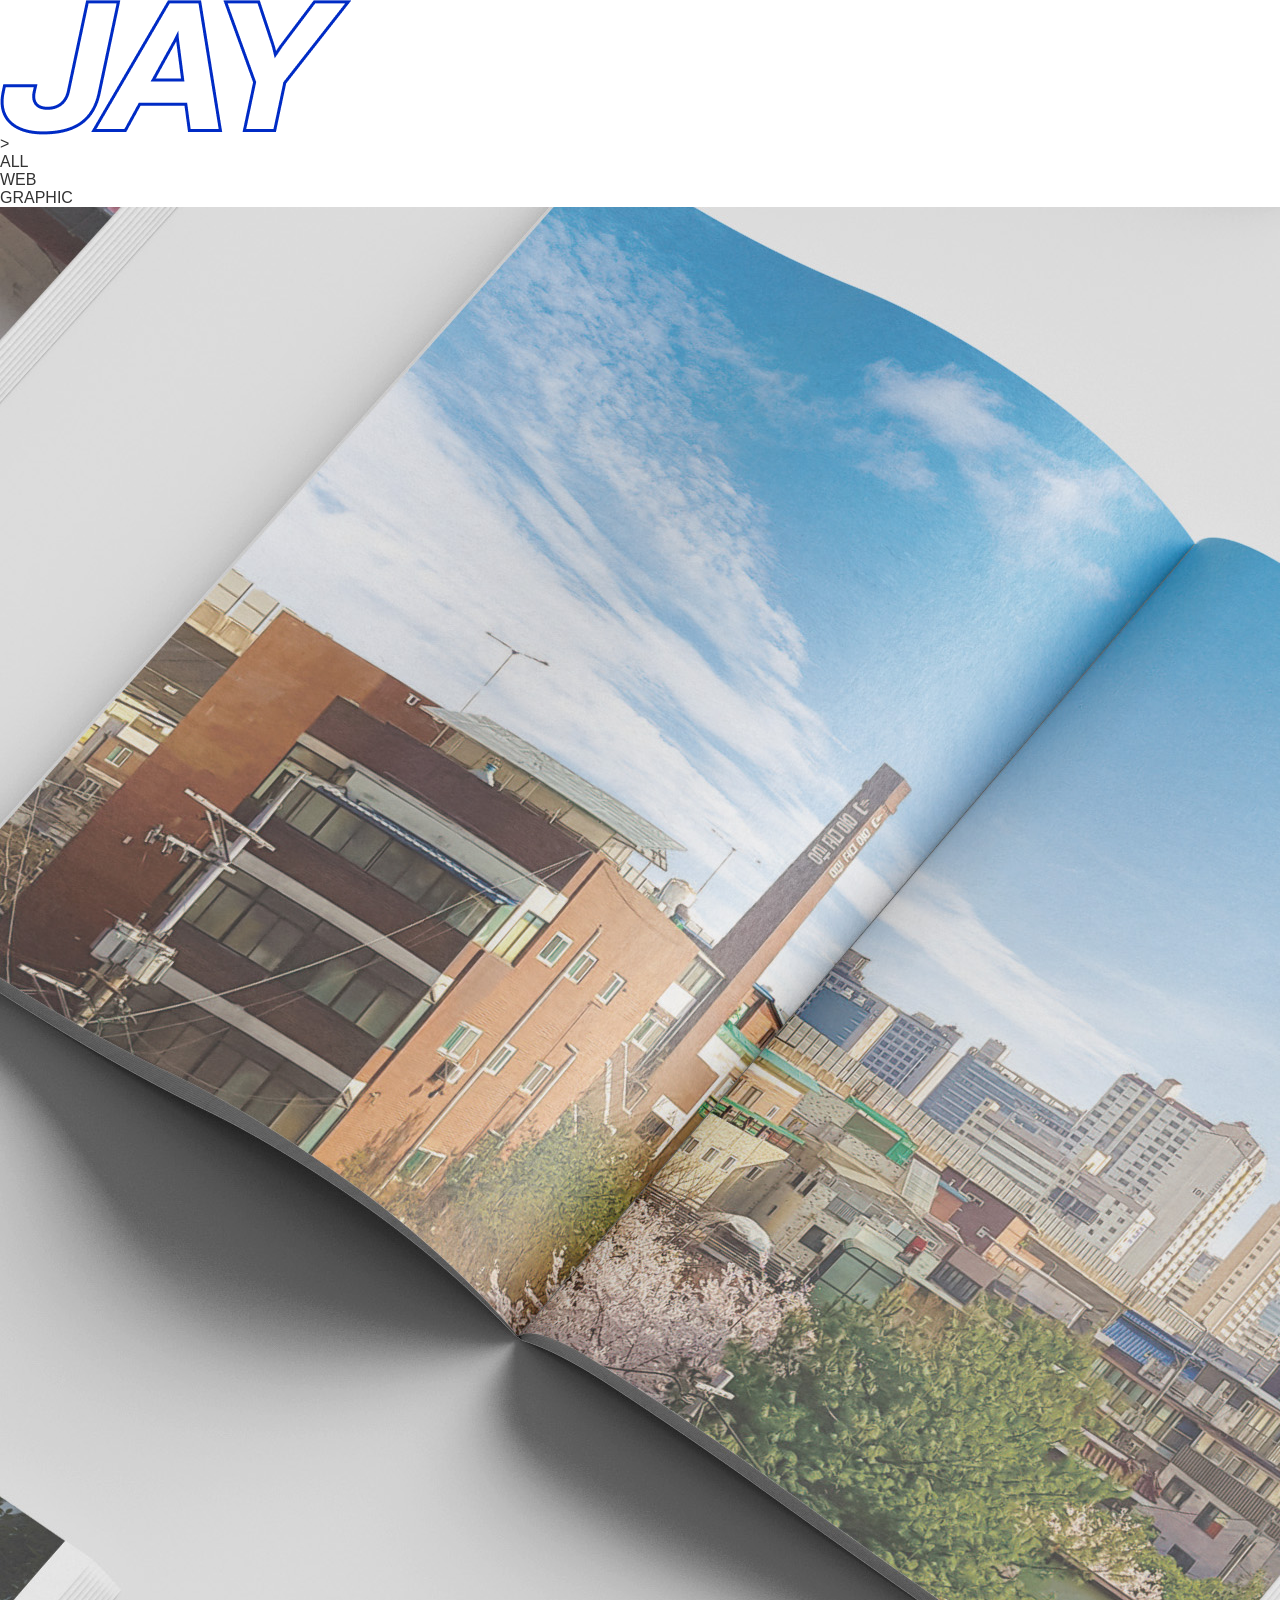
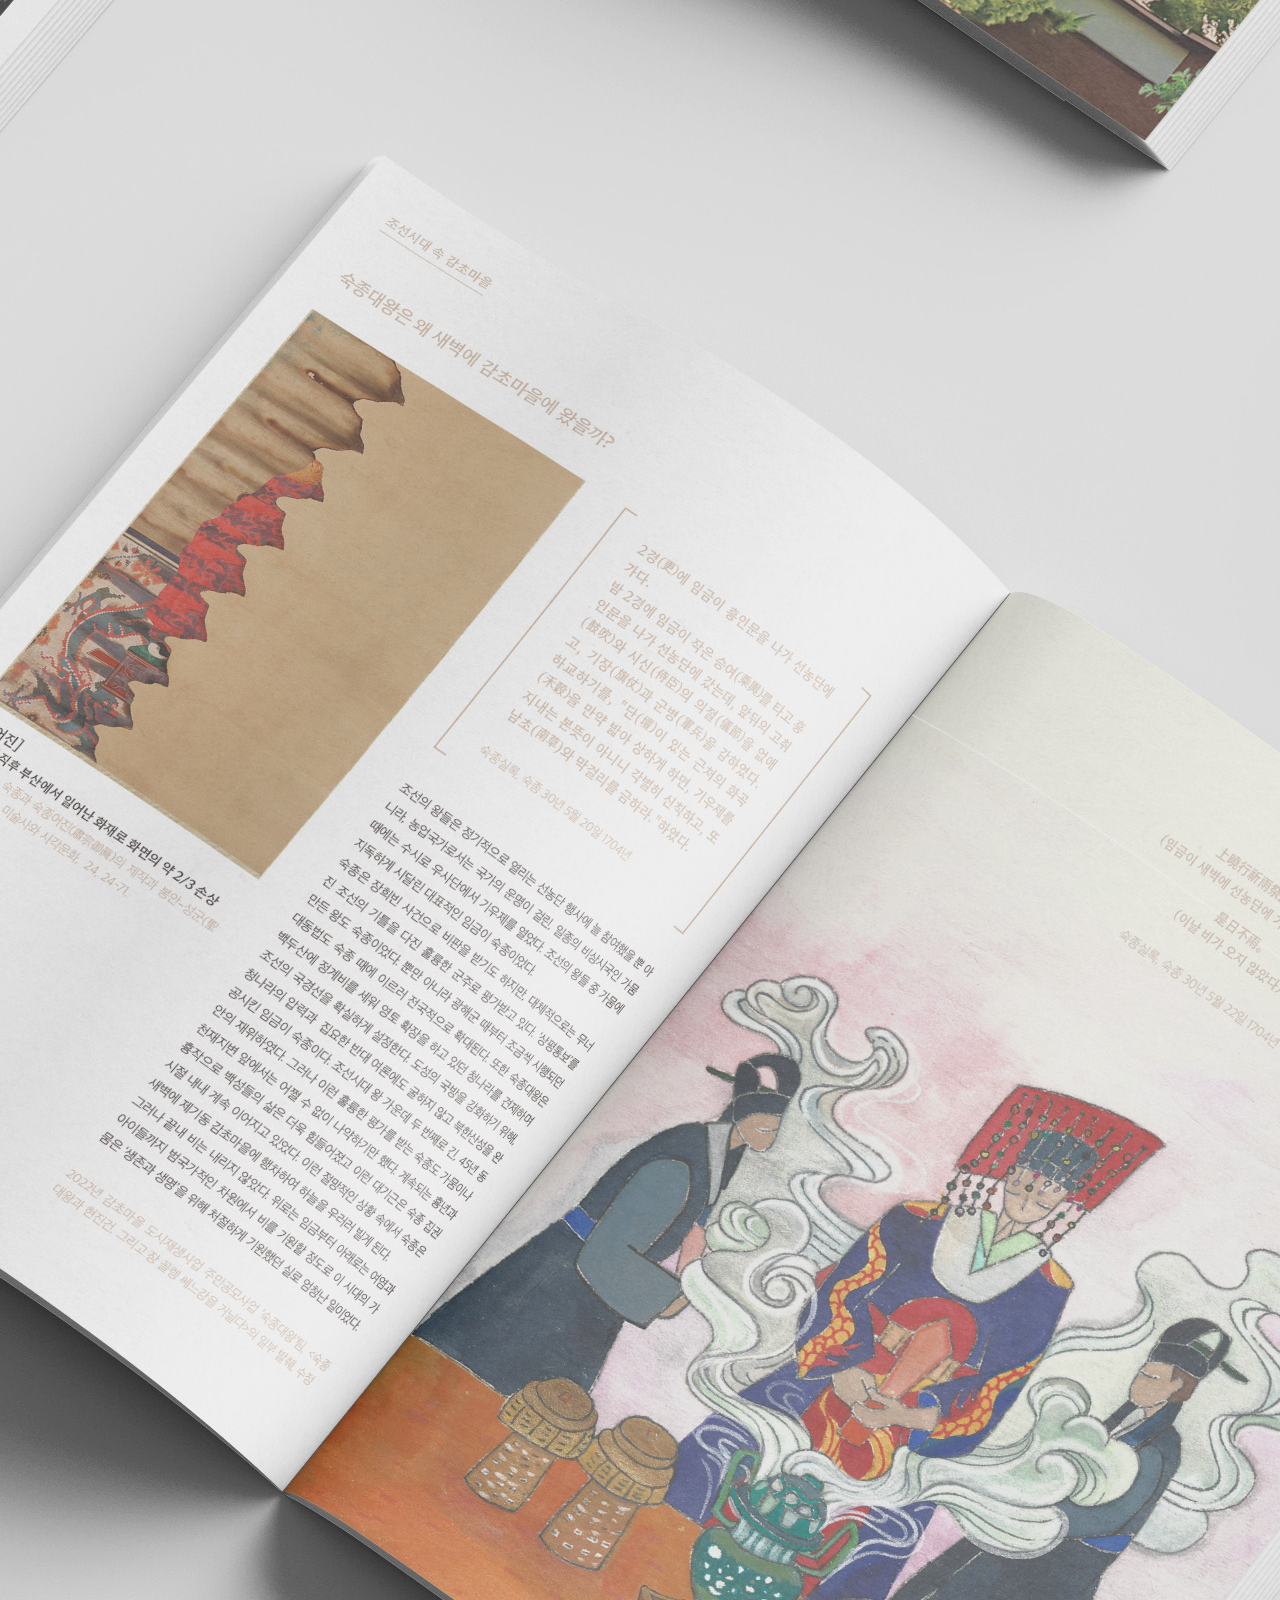
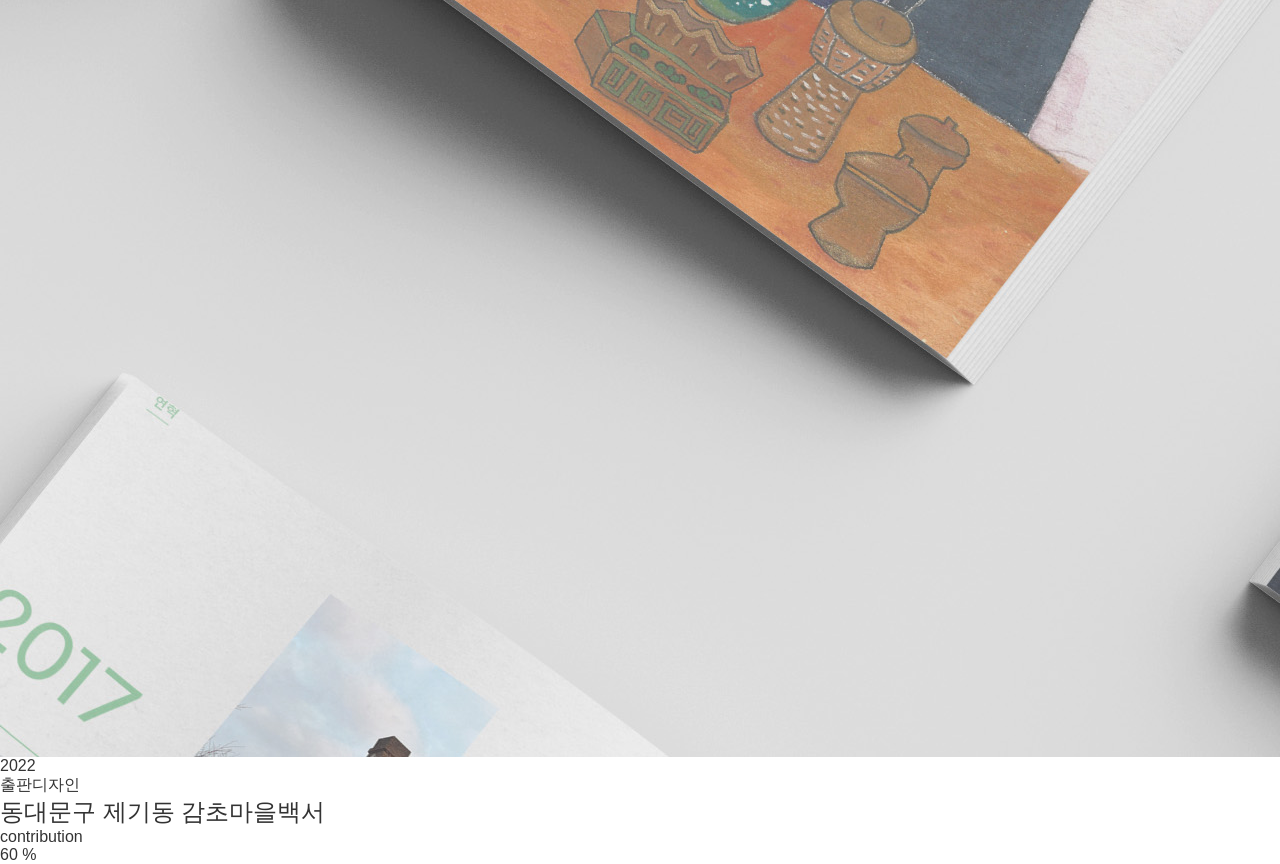
<file: index.html>
<!DOCTYPE html>
<html lang="ko">
<head>
    <meta charset="utf-8">
    <meta http-equiv="X-UA-Compatible" content="IE=edge">
    <meta name="viewport" content="width=device-width, initial-scale=1.0">
    <link rel="stylesheet" href="/css/main.css">
    <title>J-folio</title>
</head>

<script src="/js/jquery-3.6.1.min.js"></script>

<body>
    <header id="header">
        <div class="logo-wrap">
            <figure class="logo">
                <img src="img/logoB.png" alt="JAY(logo), 소개페이지로 이동">
            </figure>
        </div>
        <div class="menu-wrap">
            <div>
                <p class="cate-select"></p>
                <figure>></figure>
            </div>
            <ul class="cate">
                <li class="cate-select">ALL</li>
                <li>WEB</li>
                <li>GRAPHIC</li>
            </ul>
        </div>
    </header>
    <section id="work-list">
        <ul class="work-list-wrap">
            <li class="work-card">
                <figure class="work-card-img-wrap">
                    <img src="img/graphic_1.jpg" alt="동대문구 제기동 감초마을백서 메인이미지, 작업 디테일페이지로 이동">
                </figure>
                <div class="work-card-text-wrap">
                    <p class="work-years">2022</p>
                    <p class="work-category">출판디자인</p>
                    <h1 class="work-name">동대문구 제기동 감초마을백서</h1>
                    <div class="">
                        <p>contribution</p>
                        <p>60 %</p>
                    </div>
                </div>
            </li>
            <!-- <li class="work-card">
                <figure class="work-card-img-wrap">
                    <img src="img/graphic_1.jpg" alt="동대문구 제기동 감초마을백서 메인이미지, 작업 디테일페이지로 이동">
                </figure>
                <div class="work-card-text-wrap">
                    <p class="work-years">2022</p>
                    <p class="work-category">출판디자인</p>
                    <h1 class="work-name">동대문구 제기동 감초마을백서</h1>
                    <div class="">
                        <p>contribution</p>
                        <p>60 %</p>
                    </div>
                </div>
            </li>
            <li class="work-card">
                <figure class="work-card-img-wrap">
                    <img src="img/graphic_1.jpg" alt="동대문구 제기동 감초마을백서 메인이미지, 작업 디테일페이지로 이동">
                </figure>
                <div class="work-card-text-wrap">
                    <p class="work-years">2022</p>
                    <p class="work-category">출판디자인</p>
                    <h1 class="work-name">동대문구 제기동 감초마을백서</h1>
                    <div class="">
                        <p>contribution</p>
                        <p>60 %</p>
                    </div>
                </div>
            </li>
            <li class="work-card">
                <figure class="work-card-img-wrap">
                    <img src="img/graphic_1.jpg" alt="동대문구 제기동 감초마을백서 메인이미지, 작업 디테일페이지로 이동">
                </figure>
                <div class="work-card-text-wrap">
                    <p class="work-years">2022</p>
                    <p class="work-category">출판디자인</p>
                    <h1 class="work-name">동대문구 제기동 감초마을백서</h1>
                    <div class="">
                        <p>contribution</p>
                        <p>60 %</p>
                    </div>
                </div>
            </li>
            <li class="work-card">
                <figure class="work-card-img-wrap">
                    <img src="img/graphic_1.jpg" alt="동대문구 제기동 감초마을백서 메인이미지, 작업 디테일페이지로 이동">
                </figure>
                <div class="work-card-text-wrap">
                    <p class="work-years">2022</p>
                    <p class="work-category">출판디자인</p>
                    <h1 class="work-name">동대문구 제기동 감초마을백서</h1>
                    <div class="">
                        <p>contribution</p>
                        <p>60 %</p>
                    </div>
                </div>
            </li>
            <li class="work-card">
                <figure class="work-card-img-wrap">
                    <img src="img/graphic_1.jpg" alt="동대문구 제기동 감초마을백서 메인이미지, 작업 디테일페이지로 이동">
                </figure>
                <div class="work-card-text-wrap">
                    <p class="work-years">2022</p>
                    <p class="work-category">출판디자인</p>
                    <h1 class="work-name">동대문구 제기동 감초마을백서</h1>
                    <div class="">
                        <p>contribution</p>
                        <p>60 %</p>
                    </div>
                </div>
            </li>
            <li class="work-card">
                <figure class="work-card-img-wrap">
                    <img src="img/graphic_1.jpg" alt="동대문구 제기동 감초마을백서 메인이미지, 작업 디테일페이지로 이동">
                </figure>
                <div class="work-card-text-wrap">
                    <p class="work-years">2022</p>
                    <p class="work-category">출판디자인</p>
                    <h1 class="work-name">동대문구 제기동 감초마을백서</h1>
                    <div class="">
                        <p>contribution</p>
                        <p>60 %</p>
                    </div>
                </div>
            </li>
            <li class="work-card">
                <figure class="work-card-img-wrap">
                    <img src="img/graphic_1.jpg" alt="동대문구 제기동 감초마을백서 메인이미지, 작업 디테일페이지로 이동">
                </figure>
                <div class="work-card-text-wrap">
                    <p class="work-years">2022</p>
                    <p class="work-category">출판디자인</p>
                    <h1 class="work-name">동대문구 제기동 감초마을백서</h1>
                    <div class="">
                        <p>contribution</p>
                        <p>60 %</p>
                    </div>
                </div>
            </li>
            <li class="work-card">
                <figure class="work-card-img-wrap">
                    <img src="img/graphic_1.jpg" alt="동대문구 제기동 감초마을백서 메인이미지, 작업 디테일페이지로 이동">
                </figure>
                <div class="work-card-text-wrap">
                    <p class="work-years">2022</p>
                    <p class="work-category">출판디자인</p>
                    <h1 class="work-name">동대문구 제기동 감초마을백서</h1>
                    <div class="">
                        <p>contribution</p>
                        <p>60 %</p>
                    </div>
                </div>
            </li>
            <li class="work-card">
                <figure class="work-card-img-wrap">
                    <img src="img/graphic_1.jpg" alt="동대문구 제기동 감초마을백서 메인이미지, 작업 디테일페이지로 이동">
                </figure>
                <div class="work-card-text-wrap">
                    <p class="work-years">2022</p>
                    <p class="work-category">출판디자인</p>
                    <h1 class="work-name">동대문구 제기동 감초마을백서</h1>
                    <div class="">
                        <p>contribution</p>
                        <p>60 %</p>
                    </div>
                </div>
            </li>
            <li class="work-card">
                <figure class="work-card-img-wrap">
                    <img src="img/graphic_1.jpg" alt="동대문구 제기동 감초마을백서 메인이미지, 작업 디테일페이지로 이동">
                </figure>
                <div class="work-card-text-wrap">
                    <p class="work-years">2022</p>
                    <p class="work-category">출판디자인</p>
                    <h1 class="work-name">동대문구 제기동 감초마을백서</h1>
                    <div class="">
                        <p>contribution</p>
                        <p>60 %</p>
                    </div>
                </div>
            </li>
            <li class="work-card">
                <figure class="work-card-img-wrap">
                    <img src="img/graphic_1.jpg" alt="동대문구 제기동 감초마을백서 메인이미지, 작업 디테일페이지로 이동">
                </figure>
                <div class="work-card-text-wrap">
                    <p class="work-years">2022</p>
                    <p class="work-category">출판디자인</p>
                    <h1 class="work-name">동대문구 제기동 감초마을백서</h1>
                    <div class="">
                        <p>contribution</p>
                        <p>60 %</p>
                    </div>
                </div>
            </li>
            <li class="work-card">
                <figure class="work-card-img-wrap">
                    <img src="img/graphic_1.jpg" alt="동대문구 제기동 감초마을백서 메인이미지, 작업 디테일페이지로 이동">
                </figure>
                <div class="work-card-text-wrap">
                    <p class="work-years">2022</p>
                    <p class="work-category">출판디자인</p>
                    <h1 class="work-name">동대문구 제기동 감초마을백서</h1>
                    <div class="">
                        <p>contribution</p>
                        <p>60 %</p>
                    </div>
                </div>
            </li> -->
        </ul>
    </section>
</body>
</html>
</file>
<file: css/main.css>
@charset "utf-8";
/*@import url('');*/

@font-face {
    font-family: 'LeferiPoint-BlackObliqueA';
    src: url('https://cdn.jsdelivr.net/gh/projectnoonnu/noonfonts_2201-2@1.0/LeferiPoint-BlackObliqueA.woff') format('woff');
    font-weight: normal;
    font-style: normal;
}
@font-face {
    font-family: 'LeferiPoint-WhiteObliqueA';
    src: url('https://cdn.jsdelivr.net/gh/projectnoonnu/noonfonts_2201-2@1.0/LeferiPoint-WhiteObliqueA.woff') format('woff');
    font-weight: normal;
    font-style: normal;
}

/* reset */
*{margin: 0; padding: 0}
li{list-style: none}
img{display: block}
a{text-decoration: none}
section{position: relative}

/* element setting */
body, header, section, footer, nav, div, p, li, h1, h2, h3, h4, h5, h6,a{font-family: 'Titillium Web', sans-serif; font-weight: 300; color: #333}

/* pc */
@media screen and (min-width: 1551px) {

}

@media screen and (max-width: 1550px) and (min-width: 1401px) {

}

/* tablet horizen */
@media screen and (max-width: 1400px) and (min-width: 1001px) {

}

/* tablet vertical */
@media screen and (max-width: 1000px) and (min-width: 771px) {

}

@media screen and (max-width: 770px) and (min-width: 571px) {

}

/* mobile */
@media screen and (max-width: 570px) {
    
}
</file>
